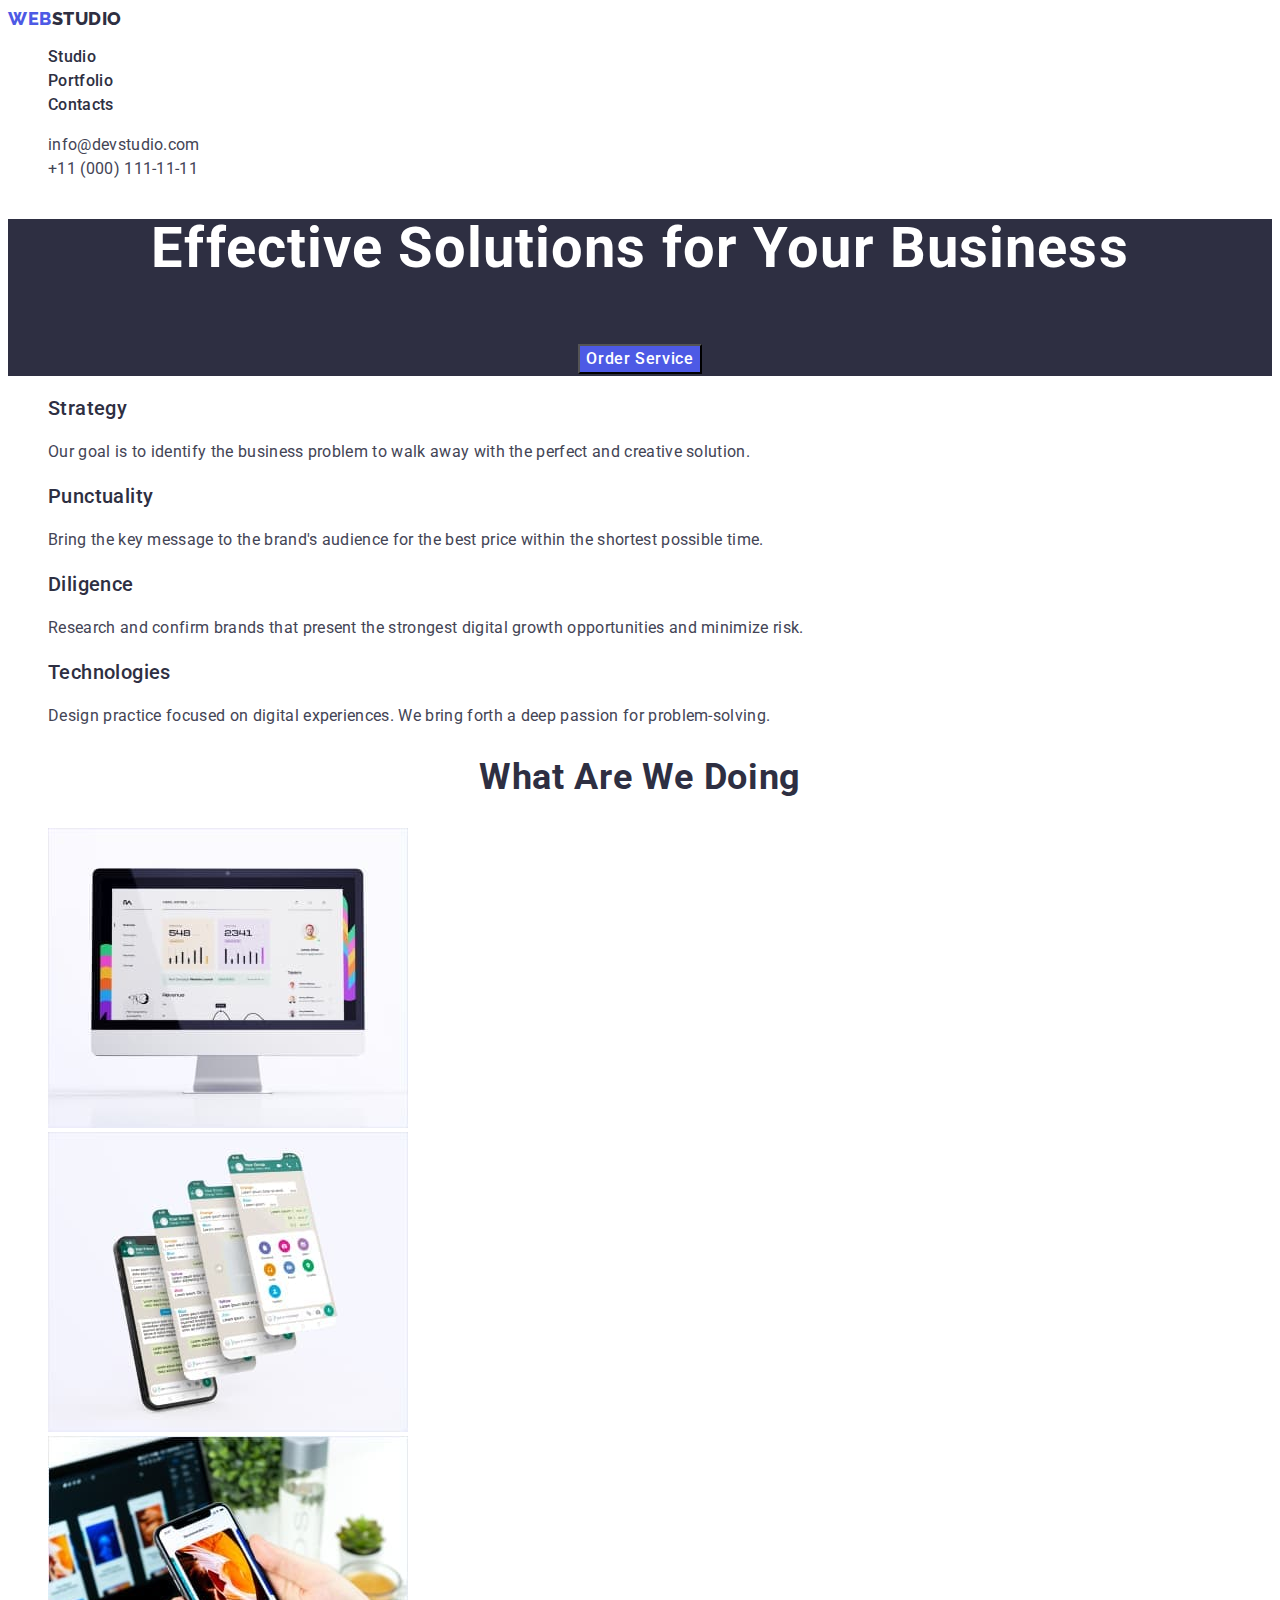
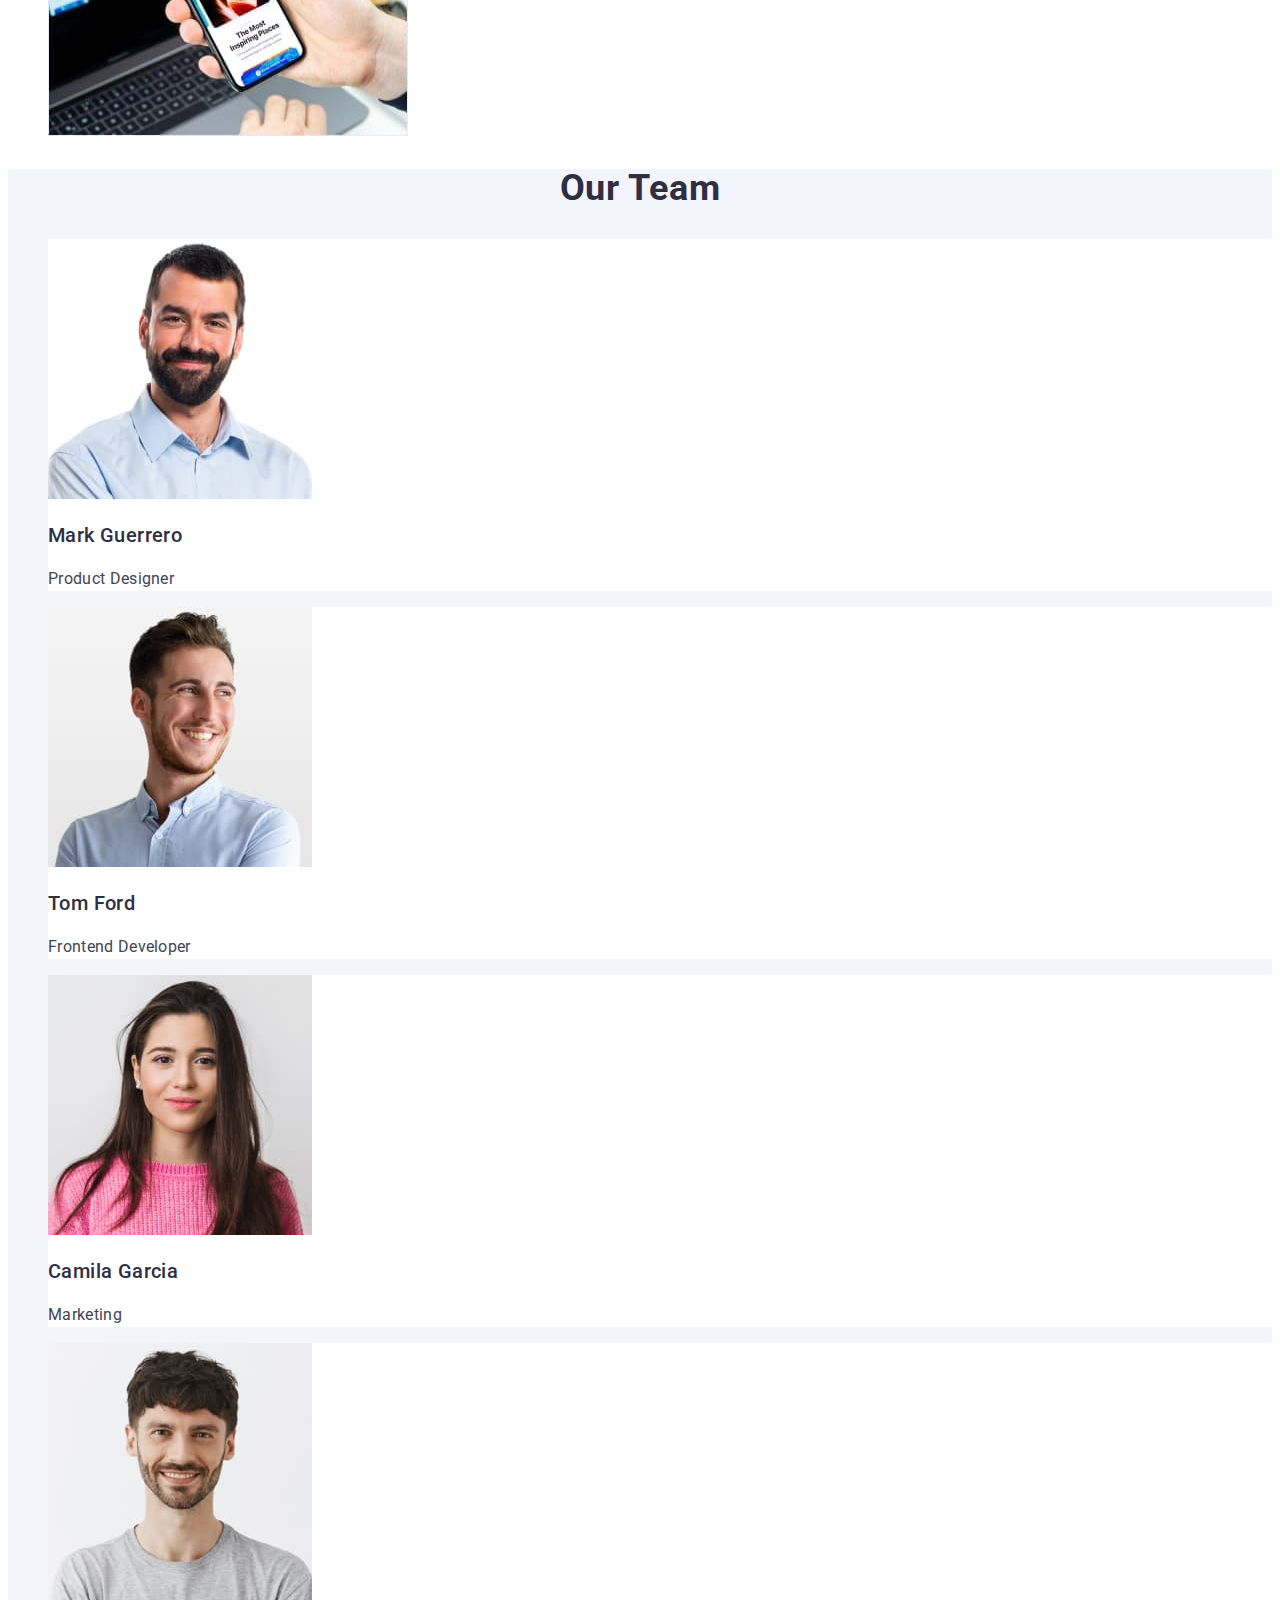
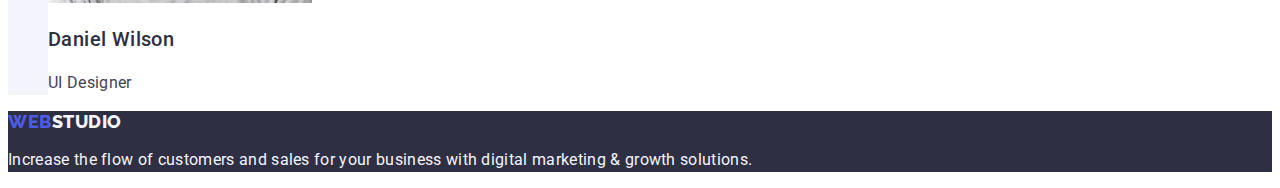
<file: index.html>
<!DOCTYPE html>
<html lang="en">
  <head>
    <meta charset="UTF-8" />
    <meta http-equiv="X-UA-Compatible" content="IE=edge" />
    <meta name="viewport" content="width=device-width, initial-scale=1.0" />
    <title>WebSite</title>
    <link rel="preconnect" href="https://fonts.googleapis.com" />
    <link rel="preconnect" href="https://fonts.gstatic.com" crossorigin />
    <link
      href="https://fonts.googleapis.com/css2?family=Raleway:wght@800&family=Roboto:wght@400;500;700;900&display=swap"
      rel="stylesheet"
    />
    <link rel="stylesheet" href="./css/styles.css" />
  </head>
  <body class="body-1">
    <header>
      <nav>
        <a href="./index.html" class="header-link link"
          >Web<span class="logo-color-link studio">Studio</span></a
        >
        <ul class="header-list list">
          <li class="header-item">
            <a class="nav-link link" href="./index.html">Studio</a>
          </li>
          <li class="header-item">
            <a class="nav-link link" href="./portfolio.html">Portfolio</a>
          </li>
          <li class="header-item">
            <a class="nav-link link" href="">Contacts</a>
          </li>
        </ul>
      </nav>
      <address class="address-studio">
        <ul class="list">
          <li>
            <a href="mailto:info@devstudio.com" class="auth-link link"
              >info@devstudio.com</a
            >
          </li>
          <li>
            <a href="tel:+110001111111" class="auth-link link"
              >+11 (000) 111-11-11</a
            >
          </li>
        </ul>
      </address>
    </header>
    <main>
      <section class="section_one">
        <h1 class="title-section-one">Effective Solutions for Your Business</h1>
        <button type="button" class="button_text">Order Service</button>
      </section>
      <section class="section-two">
        <h2 hidden class="hide_title">Plan</h2>
        <ul class="list">
          <li>
            <h3 class="title-section-two">Strategy</h3>
            <p class="description-section-two">
              Our goal is to identify the business problem to walk away with the
              perfect and creative solution.
            </p>
          </li>
          <li>
            <h3 class="title-section-two">Punctuality</h3>
            <p class="description-section-two">
              Bring the key message to the brand's audience for the best price
              within the shortest possible time.
            </p>
          </li>
          <li>
            <h3 class="title-section-two">Diligence</h3>
            <p class="description-section-two">
              Research and confirm brands that present the strongest digital
              growth opportunities and minimize risk.
            </p>
          </li>
          <li>
            <h3 class="title-section-two">Technologies</h3>
            <p class="description-section-two">
              Design practice focused on digital experiences. We bring forth a
              deep passion for problem-solving.
            </p>
          </li>
        </ul>
      </section>
      <section class="section-three">
        <h2 class="hide_title">What are we doing</h2>
        <ul class="list">
          <li><img src="./images/img-101.jpg" alt="computer" width="360" /></li>
          <li><img src="./images/img201.jpg" alt="phone" width="360" /></li>
          <li><img src="./images/img-301.jpg" alt="phone1" width="360" /></li>
        </ul>
      </section>
      <section class="section-four">
        <h2 class="hide_title">Our Team</h2>
        <ul class="list">
          <li class="title">
            <img src="./images/images-0.jpg" alt="Mark" width="264" />
            <h3 class="title-section-two">Mark Guerrero</h3>
            <p class="description-section-two">Product Designer</p>
          </li>
          <li class="title">
            <img src="./images/images-1.jpg" alt="Tom" width="264" />
            <h3 class="title-section-two">Tom Ford</h3>
            <p class="description-section-two">Frontend Developer</p>
          </li>
          <li class="title">
            <img src="./images/images-2.jpg" alt="Camila" width="264" />
            <h3 class="title-section-two">Camila Garcia</h3>
            <p class="description-section-two">Marketing</p>
          </li>
          <li class="title">
            <img src="./images/images-3.jpg" alt="Daniel" width="264" />
            <h3 class="title-section-two">Daniel Wilson</h3>
            <p class="description-section-two">UI Designer</p>
          </li>
        </ul>
      </section>
    </main>
    <footer class="hero-page">
      <a href="./index.html" class="header-link link"
        >Web<span class="logo-color studio">Studio</span></a
      >
      <p class="close-link">
        Increase the flow of customers and sales for your business with digital
        marketing & growth solutions.
      </p>
    </footer>
  </body>
</html>
</file>
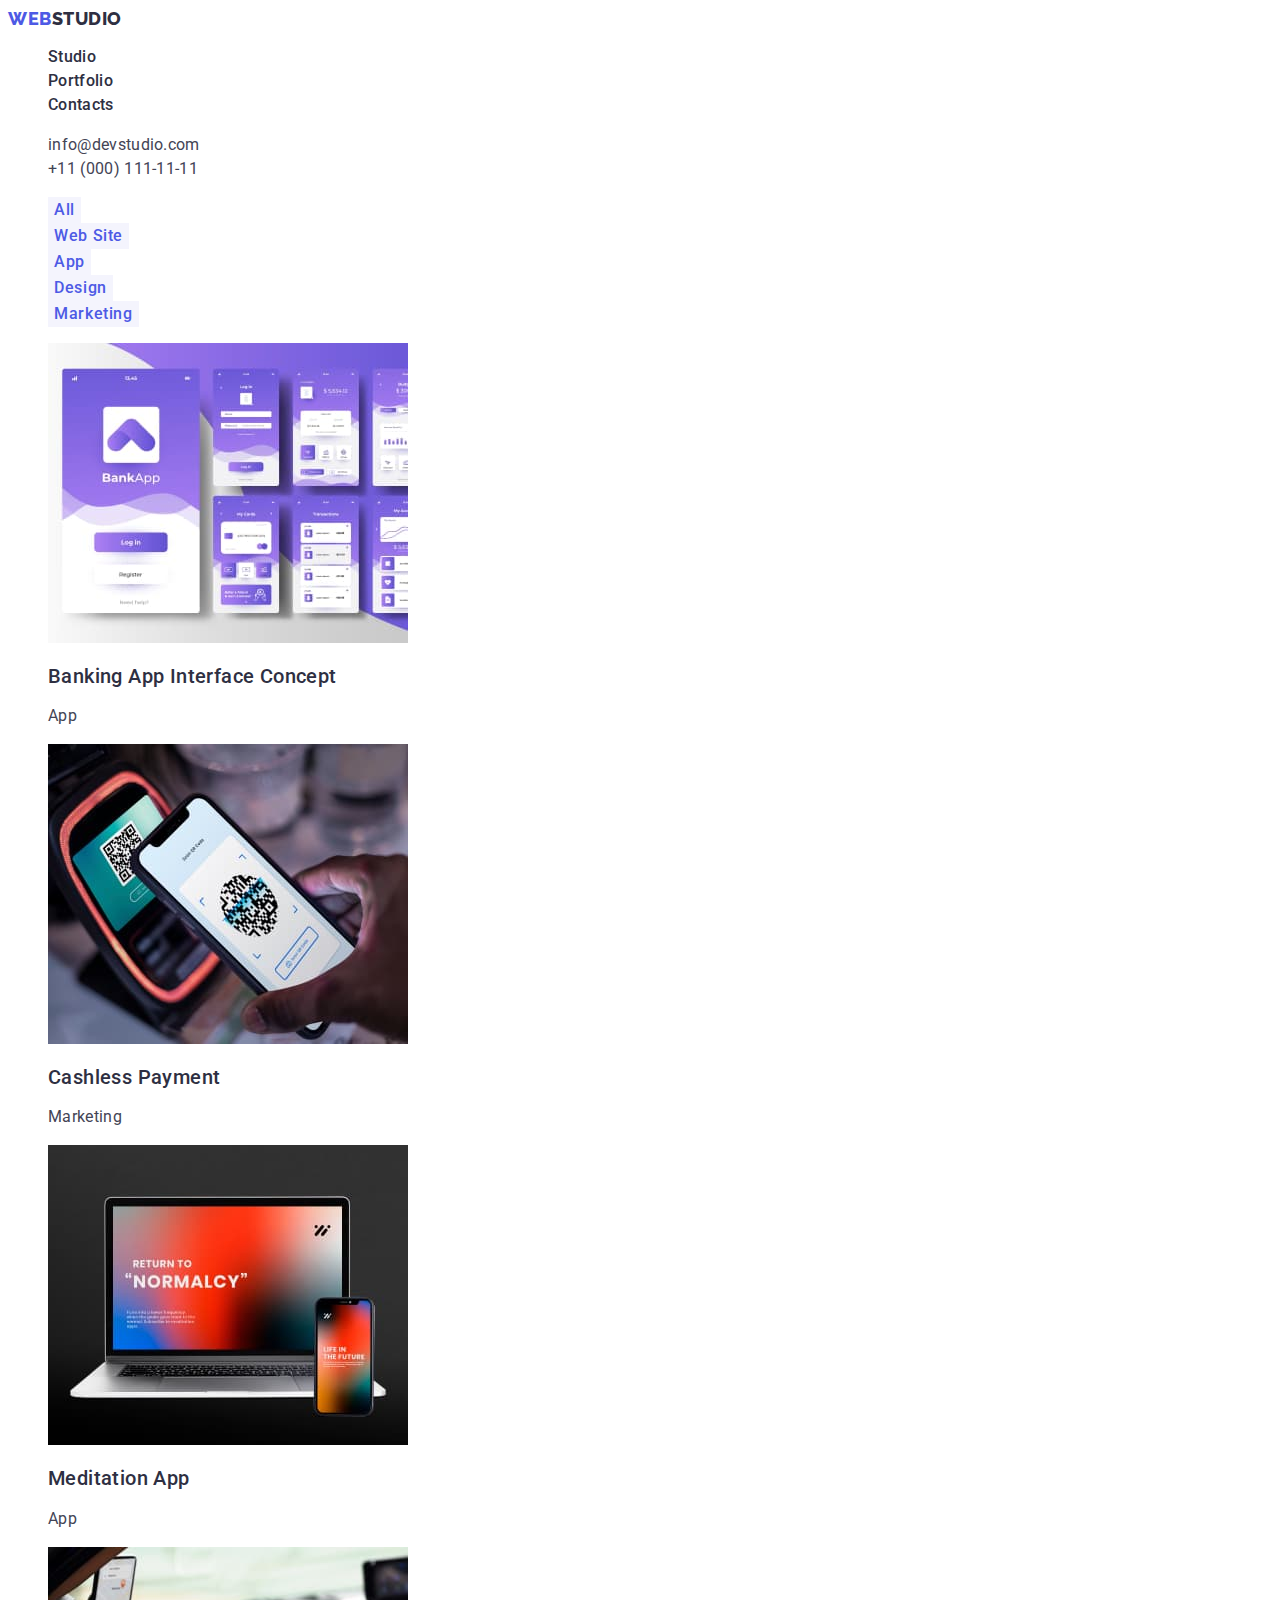
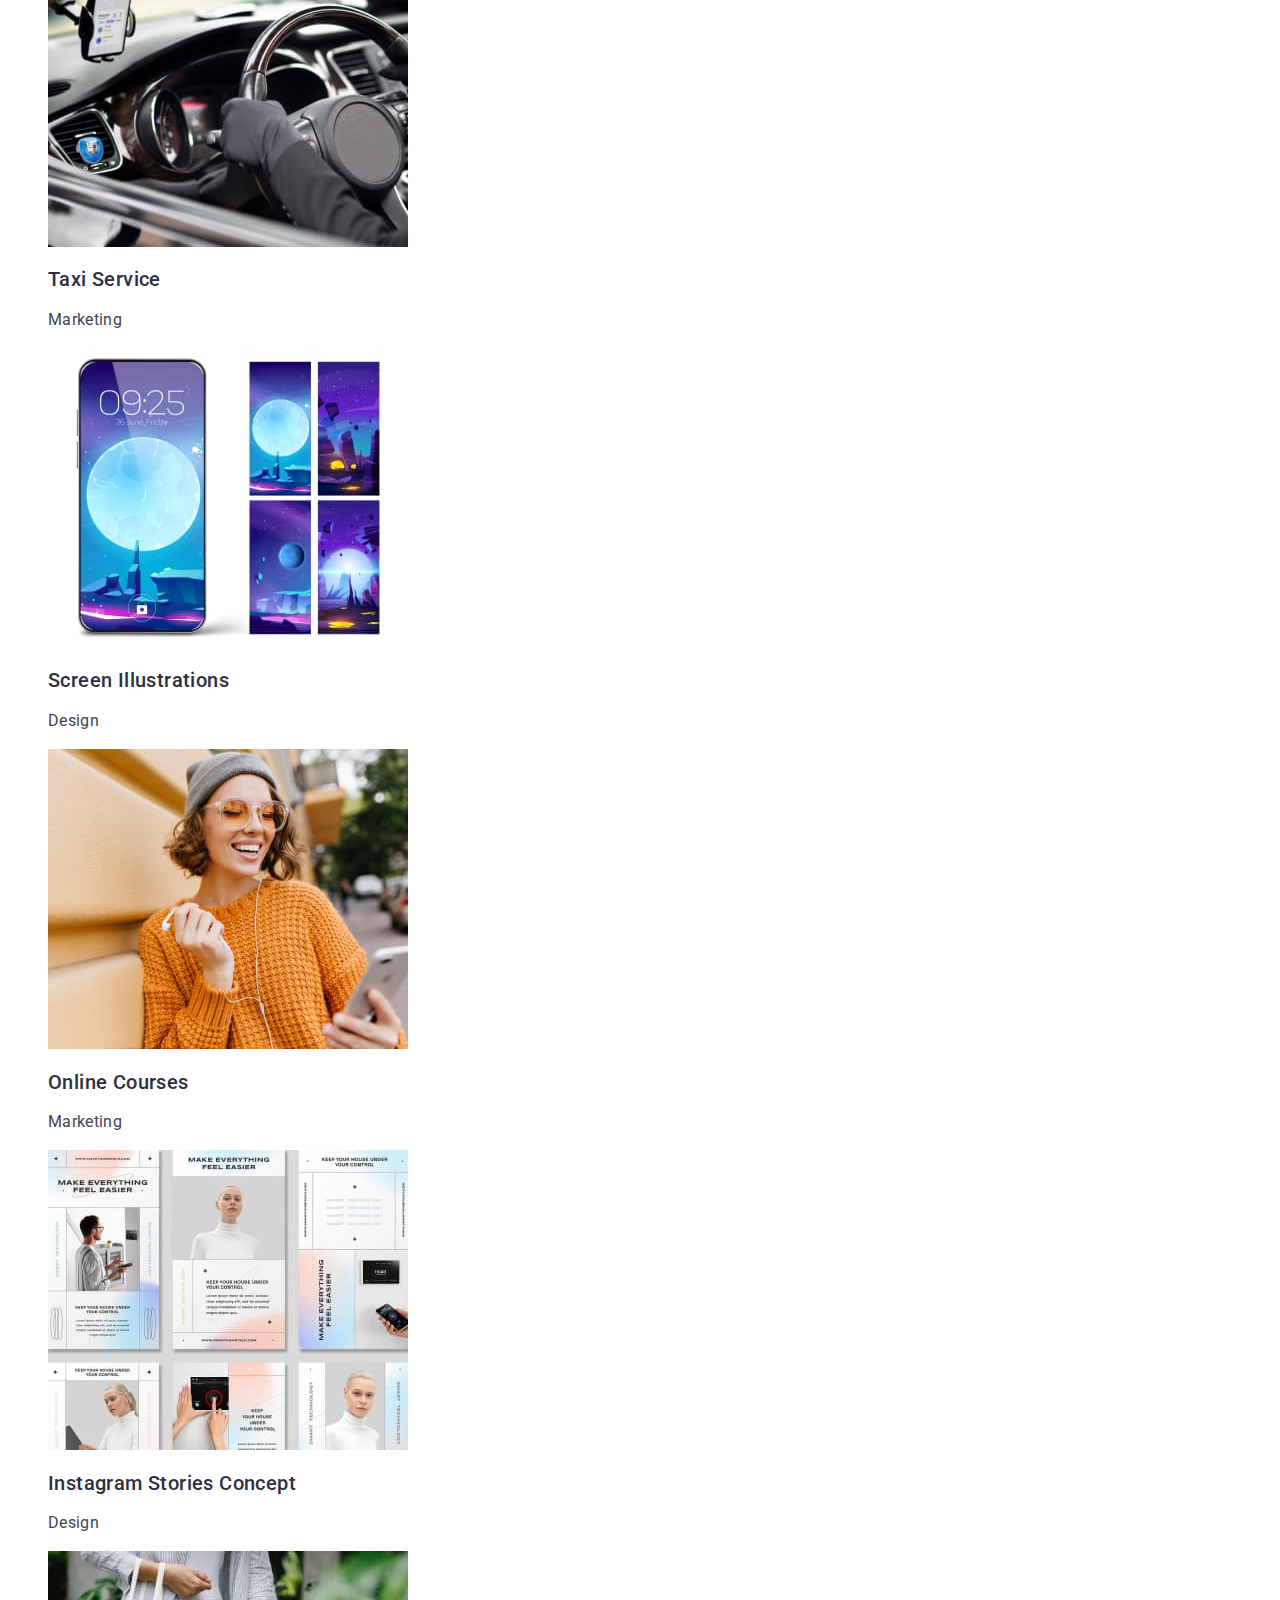
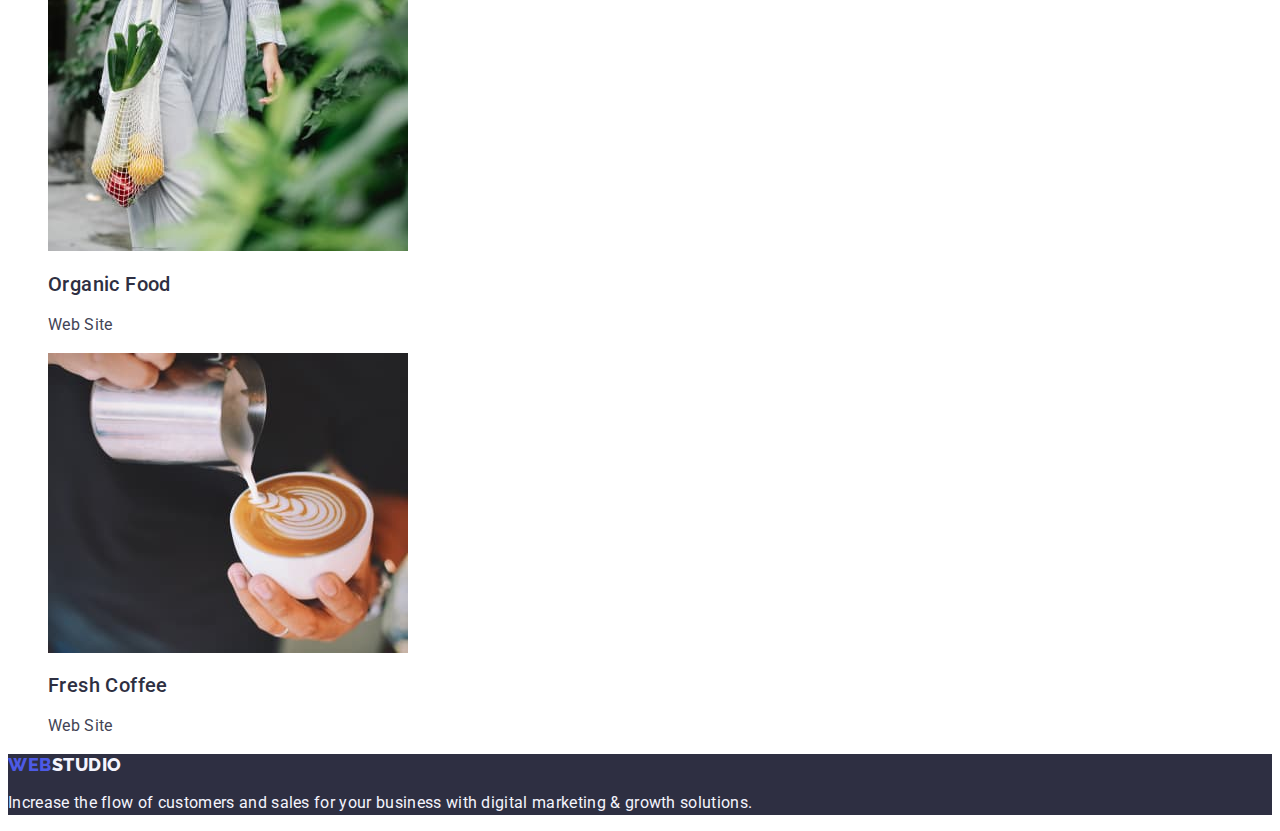
<file: portfolio.html>
<!DOCTYPE html>
<html lang="en">
  <head>
    <meta charset="UTF-8" />
    <meta http-equiv="X-UA-Compatible" content="IE=edge" />
    <meta name="viewport" content="width=device-width, initial-scale=1.0" />
    <title>Portfolio</title>
    <link rel="stylesheet" href="./css/styles.css" />
    <link rel="preconnect" href="https://fonts.googleapis.com" />
    <link rel="preconnect" href="https://fonts.gstatic.com" crossorigin />
    <link
      href="https://fonts.googleapis.com/css2?family=Raleway:wght@800&family=Roboto:wght@400;500;700;900&display=swap"
      rel="stylesheet"
    />
  </head>
  <body class="body-portfolio">
    <header>
      <nav>
        <a href="./index.html" class="header-link link"
          >Web<span class="logo-color-item">Studio</span></a
        >
        <ul class="header-list list">
          <li class="header-item">
            <a class="header-link-portfolio link" href="./index.html">Studio</a>
          </li>
          <li class="header-item">
            <a class="header-link-portfolio link" href="./portfolio.html"
              >Portfolio</a
            >
          </li>
          <li class="header-item">
            <a class="header-link-portfolio link" href="">Contacts</a>
          </li>
        </ul>
      </nav>
      <address class="address-studio">
        <ul class="auth-nav list">
          <li class="contacts-link">
            <a href="mailto:info@devstudio.com" class="auth-link link"
              >info@devstudio.com</a
            >
          </li>
          <li class="contacts-link">
            <a href="tel:+110001111111" class="auth-link link"
              >+11 (000) 111-11-11</a
            >
          </li>
        </ul>
      </address>
    </header>
    <main>
      <section>
        <h1 hidden>Title-boutton</h1>
        <ul class="list">
          <li>
            <button type="button" class="button_text-item">All</button>
          </li>
          <li>
            <button type="button" class="button_text-item">Web Site</button>
          </li>
          <li><button type="button" class="button_text-item">App</button></li>
          <li>
            <button type="button" class="button_text-item">Design</button>
          </li>
          <li>
            <button type="button" class="button_text-item">Marketing</button>
          </li>
        </ul>
        <ul class="list">
          <li class="about">
            <a href="" class="link">
              <img src="./images/img-001.jpg" alt="phone" width="360" />
              <h2 class="about-title">Banking App Interface Concept</h2>
              <p class="main-p">App</p></a
            >
          </li>
          <li class="about">
            <a href="" class="link">
              <img src="./images/img-002.jpg" alt="phone" width="360" />
              <h2 class="about-title">Cashless Payment</h2>
              <p class="main-p">Marketing</p></a
            >
          </li>
          <li class="about">
            <a href="" class="link">
              <img src="./images/img-003.jpg" alt="phone" width="360" />
              <h2 class="about-title">Meditation App</h2>
              <p class="main-p">App</p></a
            >
          </li>
          <li class="about-1">
            <a href="" class="link">
              <img src="./images/img-11.jpg" alt="phone-1" width="360" />
              <h2 class="about-title">Taxi Service</h2>
              <p class="main-p">Marketing</p></a
            >
          </li>
          <li class="about-1">
            <a href="" class="link">
              <img src="./images/img-12.jpg" alt="phone-1" width="360" />
              <h2 class="about-title">Screen Illustrations</h2>
              <p class="main-p">Design</p></a
            >
          </li>
          <li class="about-1">
            <a href="" class="link">
              <img src="./images/img-13.jpg" alt="phone-1" width="360" />
              <h2 class="about-title">Online Courses</h2>
              <p class="main-p">Marketing</p></a
            >
          </li>
          <li class="about-2">
            <a href="" class="link">
              <img src="./images/img-14.jpg" alt="phone-2" width="360" />
              <h2 class="about-title">Instagram Stories Concept</h2>
              <p class="main-p">Design</p></a
            >
          </li>
          <li class="about-2">
            <a href="" class="link">
              <img src="./images/img-15.jpg" alt="phone-2" width="360" />
              <h2 class="about-title">Organic Food</h2>
              <p class="main-p">Web Site</p></a
            >
          </li>
          <li class="about-2">
            <a href="" class="link">
              <img src="./images/img-16.jpg" alt="phone-2" width="360" />
              <h2 class="about-title">Fresh Coffee</h2>
              <p class="main-p">Web Site</p></a
            >
          </li>
        </ul>
      </section>
    </main>
    <footer class="foot_title">
      <a href="./index.html" class="link_logo link"
        >Web<span class="logo-color studio">Studio</span></a
      >
      <p class="close-link">
        Increase the flow of customers and sales for your business with digital
        marketing & growth solutions.
      </p>
    </footer>
  </body>
</html>
</file>
<file: css/styles.css>
:root {
  --title-color: #2e2f42;
  --first-title-color: #4d5ae5;
  --third-title-color: #434455;
  --fourth-title-color: #ffffff;
  --fifth-title-color: #f4f4fd;
  --ocean: #404bbf;
}
body {
  font-family: "Raleway", sans-serif;
  color: var(--third-title-color);
  background-color: var(--fourth-title-color);
}
body {
  font-family: "Roboto", sans-serif;
}
.list {
  list-style: none;
}
.link {
  text-decoration: none;
}

/* HEADER */

.header-item {
  font-style: normal;
  font-weight: 500;
  font-size: 16px;
  line-height: 1.5;
  letter-spacing: 0.02em;
  color: var(--title-color);
}
.header-link {
  font-family: "Raleway", sans-serif;
  font-weight: 800;
  font-size: 18px;
  line-height: 1.17;
  letter-spacing: 0.03em;
  text-transform: uppercase;
  color: var(--first-title-color);
}
.nav-link {
  font-weight: 500;
  line-height: 1.5;
  font-style: normal;
  letter-spacing: 0.02em;
  font-size: 16px;
  color: var(--title-color);
}
.auth-link {
  line-height: 1.5;
  font-style: normal;
  letter-spacing: 0.02em;
  font-size: 16px;
  color: var(--third-title-color);
}
.auth-link:hover {
  color: var(--ocean);
}
.auth-link:focus {
  color: var(--ocean);
}
.nav-link:hover {
  color: var(--ocean);
}
.nav-link:focus {
  color: var(--ocean);
}
.body-1 {
  background-color: var(--fourth-title-color);
  color: var(--third-title-color);
}
.logo-color-span {
  color: var(--title-color);
}
.title-section-one {
  font-size: 56px;
  line-height: 1.07;
  text-align: center;
  letter-spacing: 0.02em;
  color: var(--fourth-title-color);
  background-color: var(--title-color);
}
.section_one {
  font-size: 56px;
  line-height: 1.07;
  text-align: center;
  letter-spacing: 0.02em;
  color: var(--fourth-title-color);
  background-color: var(--title-color);
}
.button_text {
  background-color: var(--first-title-color);
  font-family: "Roboto", sans-serif;
  font-weight: 500;
  font-size: 16px;
  line-height: 1.5;
  letter-spacing: 0.04em;
  color: var(--fourth-title-color);
  cursor: pointer;
}
.button_text:hover {
  background-color: var(--ocean);
}
.button_text:focus {
  background-color: var(--ocean);
}
.title-section-two {
  font-weight: 500;
  font-size: 20px;
  line-height: 1.2;
  letter-spacing: 0.02em;
  color: var(--title-color);
}
.description-section-two {
  line-height: 1.5;
  letter-spacing: 0.02em;
}
.hide_title {
  font-size: 36px;
  line-height: 1.11;
  text-align: center;
  letter-spacing: 0.02em;
  text-transform: capitalize;
  color: var(--title-color);
}
.section-four {
  background-color: var(--fifth-title-color);
}
.title {
  background-color: var(--fourth-title-color);
}
.address-studio {
  font-style: normal;
}
.logo-color-item {
  color: var(--title-color);
  font-family: "Raleway", sans-serif;
}
.logo-color-link {
  color: var(--title-color);
  font-family: "Raleway", sans-serif;
}
.link-logo {
  color: var(--first-title-color);
  font-family: "Raleway", sans-serif;
  font-weight: 800;
  font-size: 18px;
  line-height: 1.17;
  letter-spacing: 0.03em;
  text-transform: uppercase;
}
.studio {
  font-family: "Raleway", sans-serif;
}
/* HERO */

.hero-tile {
  font-size: 56px;
  line-height: 1.07;
  text-align: center;
  letter-spacing: 0.02em;
  color: var(--fourth-title-color);
}

.main-link {
  font-weight: 500;
  font-size: 20px;
  line-height: 1.2;
  letter-spacing: 0.02em;
  color: var(--title-color);
}
.main-p {
  font-weight: 400;
  font-size: 16px;
  line-height: 1.5;
  letter-spacing: 0.02em;
  color: var(--third-title-color);
}

.work-base {
  font-weight: 700;
  font-size: 36px;
  line-height: 1.11;
  text-align: center;
  letter-spacing: 0.02em;
  text-transform: capitalize;
  color: var(--title-color);
}

/* CLOSE */

.close-link {
  font-weight: 400;
  font-size: 16px;
  line-height: 1.5;
  letter-spacing: 0.02em;
  color: var(--fifth-title-color);
}
.hero-page {
  color: var(--title-color);
  background-color: var(--title-color);
}
.foot_title {
  background-color: var(--title-color);
}
.logo-color {
  color: var(--fifth-title-color);
}
.link_logo {
  color: var(--first-title-color);
  font-family: "Raleway", sans-serif;
  font-weight: 800;
  font-size: 18px;
  line-height: 1.17;
  letter-spacing: 0.03em;
  text-transform: uppercase;
}
.sub-link {
  color: var(--title-color);
}
.header-link-portfolio {
  font-weight: 500;
  font-size: 16px;
  line-height: 1.5;
  letter-spacing: 0.02em;
  color: var(--title-color);
}
.header-link-portfolio:hover {
  color: var(--ocean);
}
.header-link-portfolio:focus {
  color: var(--ocean);
}
.button_text-item {
  font-family: "Roboto", sans-serif;
  color: var(--first-title-color);
  cursor: pointer;
  background-color: var(--fifth-title-color);
  border: none;
  font-weight: 500;
  font-size: 16px;
  line-height: 1.5;
  letter-spacing: 0.04em;
}

.button_text-item:hover,
.button_text-item:focus {
  color: #ffffff;
  background-color: var(--ocean);
}
.about-title {
  font-weight: 500;
  font-size: 20px;
  line-height: 1.2;
  letter-spacing: 0.02em;
  color: var(--title-color);
}
</file>
